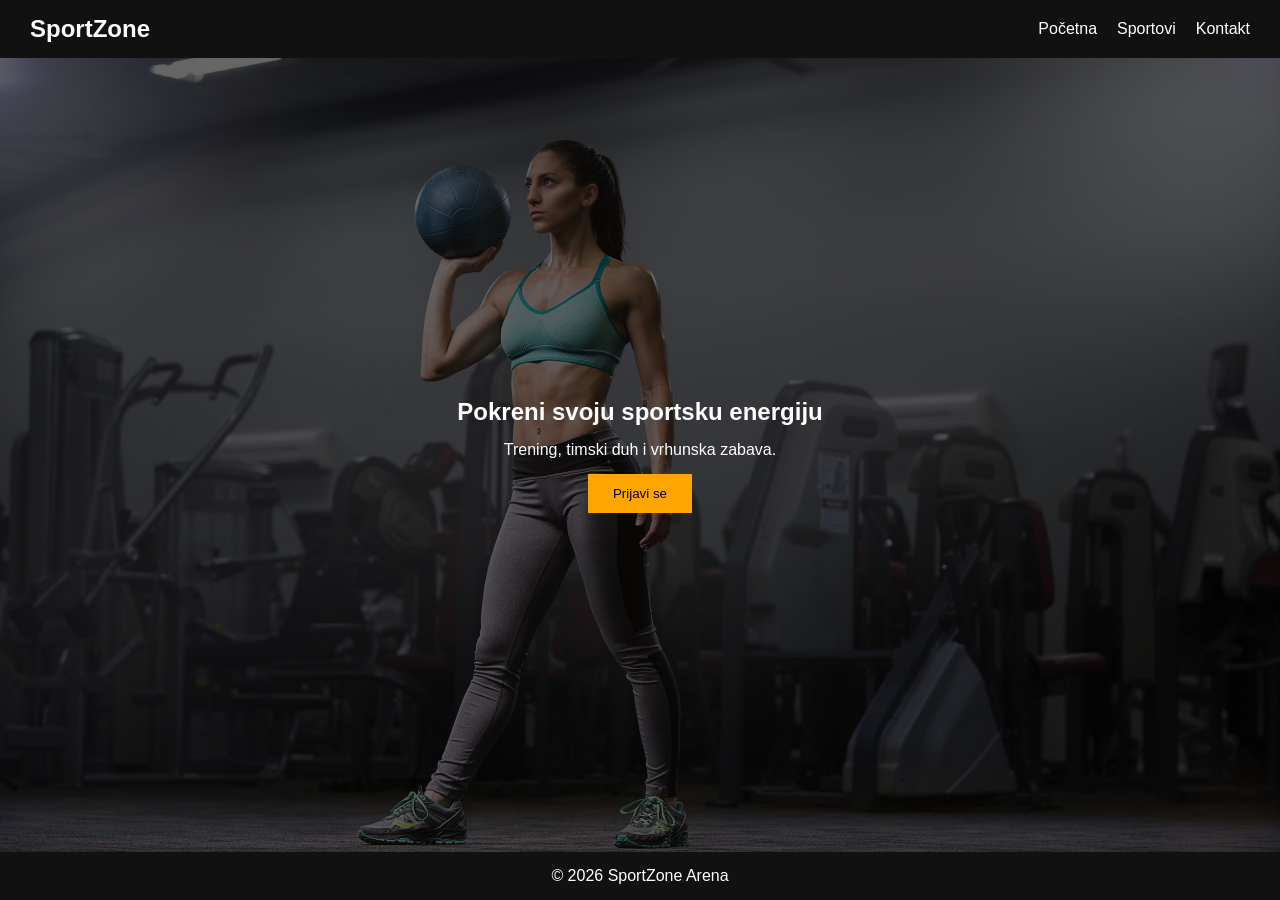
<file: index.html>
<!DOCTYPE html>
<html lang="sr">

<head>
    <meta charset="UTF-8">
    <meta name="viewport" content="width=device-width, initial-scale=1.0">
    <title>SportZone Arena</title>
    <link rel="stylesheet" href="style.css">
</head>

<body>
    <!-- NAV -->
    <nav>
        <h1>SportZone</h1>
        <ul>
            <li><a href="index.html">Početna</a></li>
            <li><a href="usluge.html">Sportovi</a></li>
            <li><a href="kontakt.html">Kontakt</a></li>
        </ul>
    </nav>

    <main>
        <!-- HERO -->
        <header>
            <div class="overlay">
                <h2>Pokreni svoju sportsku energiju</h2>
                <p>Trening, timski duh i vrhunska zabava.</p>
                <button id="openForm">Prijavi se</button>
            </div>
        </header>
    </main>

    <div id="modal" class="modal">
        <div class="modal-content">

            <span id="closeModal">&times;</span>

            <h2>Registracija</h2>

            <form>
                <input type="text" placeholder="Ime i prezime" required>
                <input type="email" placeholder="Email adresa" required>
                <button type="submit">Pošalji</button>
            </form>

        </div>
    </div>

    <div id="sidebar" class="sidebar">

        <span id="closeSidebar">&times;</span>

        <h2>Registracija</h2>

        <form>
            <input type="text" placeholder="Ime i prezime" required>
            <input type="email" placeholder="Email adresa" required>
            <button type="submit">Pošalji</button>
        </form>

    </div>

    <!-- FOOTER -->
    <footer>
        <p>© 2026 SportZone Arena</p>
    </footer>

    <script>        
        const openBtn = document.getElementById("openForm");
        const sidebar = document.getElementById("sidebar");
        const closeBtn = document.getElementById("closeSidebar");

        // otvori sidebar
        openBtn.onclick = function () {
            sidebar.classList.add("active");
        }

        // zatvori sidebar
        closeBtn.onclick = function () {
            sidebar.classList.remove("active");
        }
    </script>
</body>

</html>
</file>
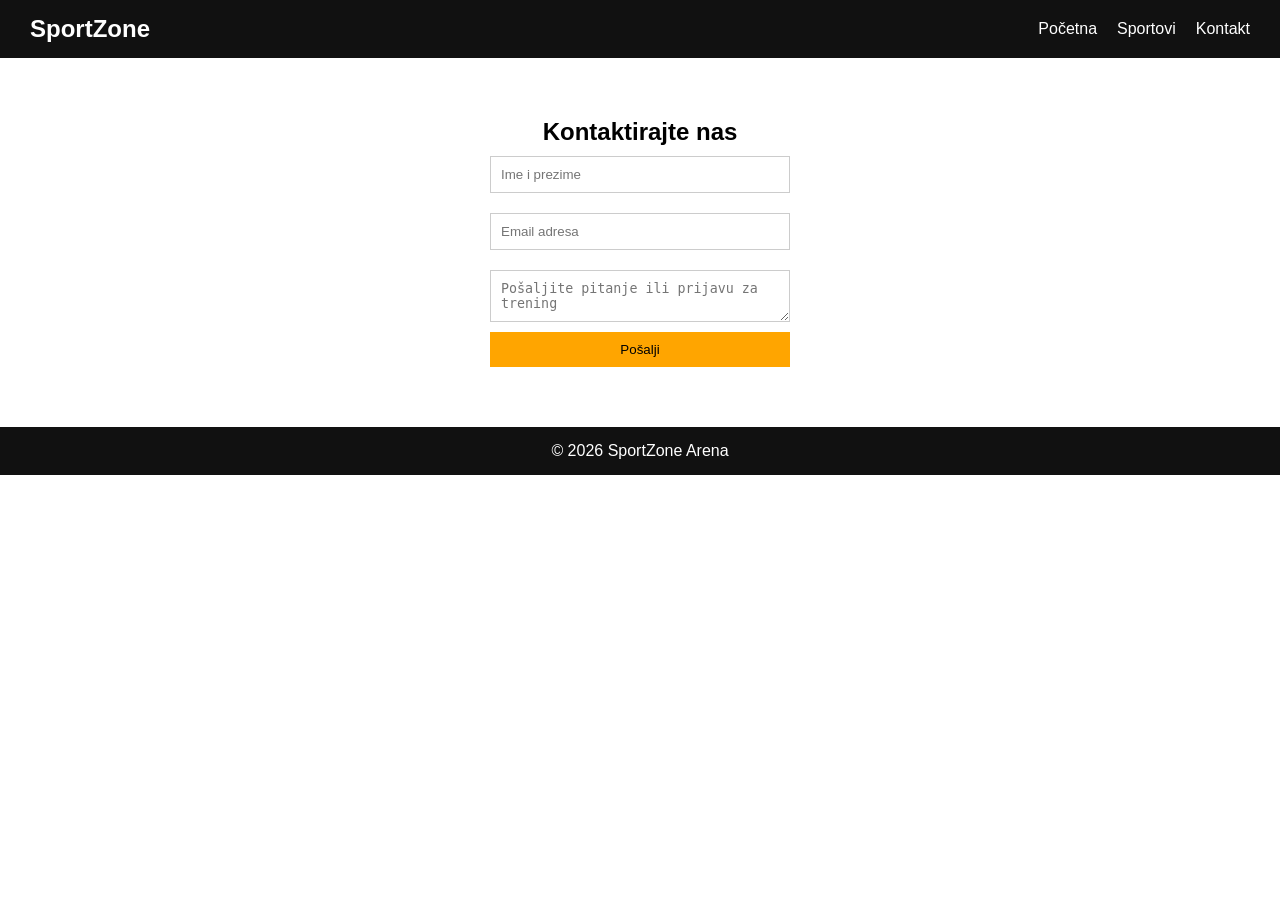
<file: kontakt.html>
<!DOCTYPE html>
<html lang="sr">

<head>
    <meta charset="UTF-8">
    <meta name="viewport" content="width=device-width, initial-scale=1.0">
    <title>SportZone Arena</title>
    <link rel="stylesheet" href="style.css">    
</head>

<body>

    <!-- NAV -->
    <nav>
        <h1>SportZone</h1>
        <ul>
            <li><a href="index.html">Početna</a></li>
            <li><a href="usluge.html">Sportovi</a></li>
            <li><a href="kontakt.html">Kontakt</a></li>
        </ul>
    </nav>
    
    <!-- KONTAKT -->
    <section id="kontakt">
        <h2>Kontaktirajte nas</h2>

        <form>
            <input type="text" placeholder="Ime i prezime" required>
            <input type="email" placeholder="Email adresa" required>
            <textarea placeholder="Pošaljite pitanje ili prijavu za trening"></textarea>
            <button type="submit">Pošalji</button>
        </form>
    </section>

    <!-- FOOTER -->
    <footer>
        <p>© 2026 SportZone Arena</p>
    </footer>

</body>

</html>
</file>
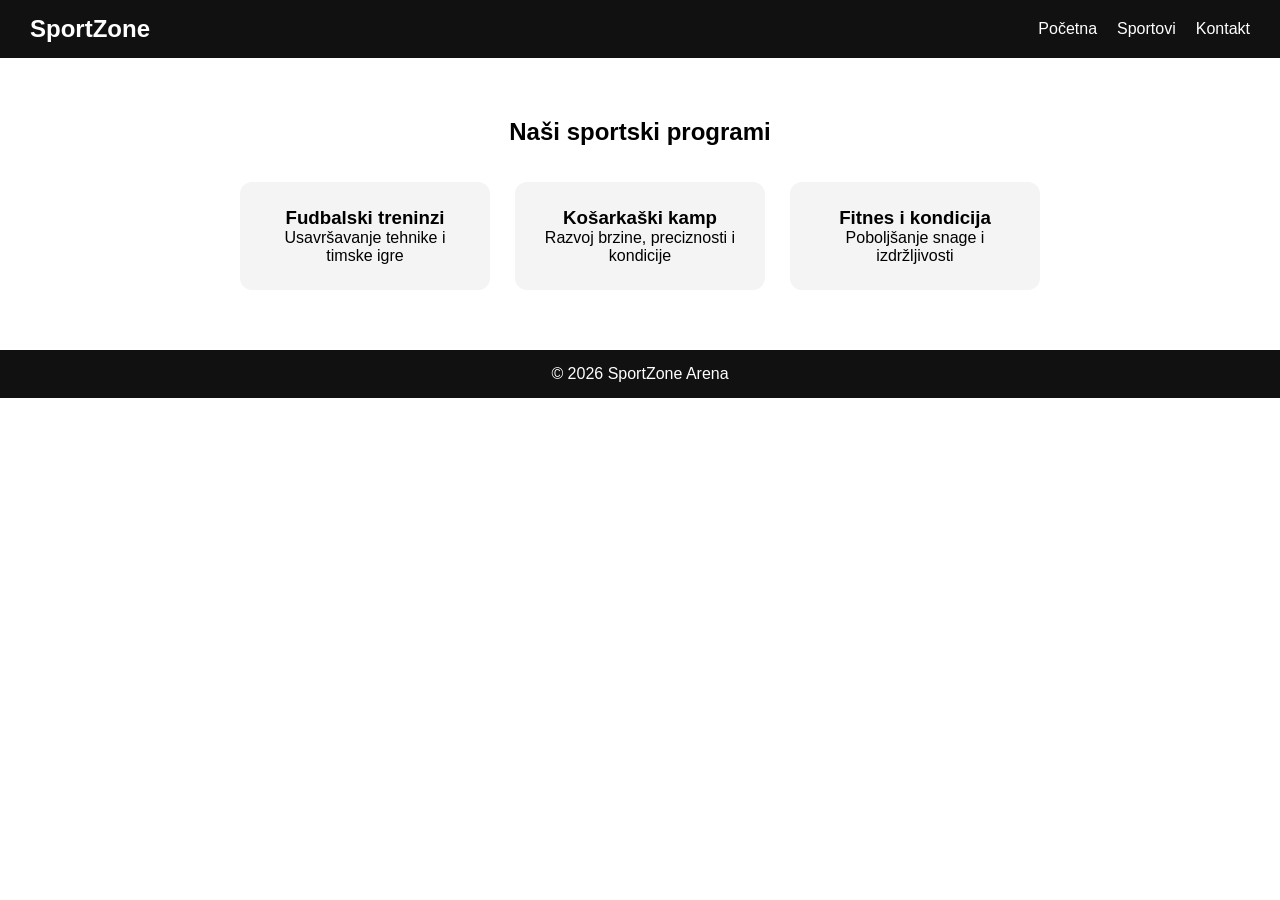
<file: usluge.html>
<!DOCTYPE html>
<html lang="sr">

<head>
    <meta charset="UTF-8">
    <meta name="viewport" content="width=device-width, initial-scale=1.0">
    <title>SportZone Arena</title>
    <link rel="stylesheet" href="style.css">
</head>

<body>

    <!-- NAV -->
    <nav>
        <h1>SportZone</h1>
        <ul>
            <li><a href="index.html">Početna</a></li>
            <li><a href="usluge.html">Sportovi</a></li>
            <li><a href="kontakt.html">Kontakt</a></li>
        </ul>
    </nav>
    
    <!-- USLUGE -->
    <section id="usluge">
        <h2>Naši sportski programi</h2>
        <br><br>

        <div class="cards">
            <div class="card">
                <h3>Fudbalski treninzi</h3>
                <p>Usavršavanje tehnike i timske igre</p>
            </div>

            <div class="card">
                <h3>Košarkaški kamp</h3>
                <p>Razvoj brzine, preciznosti i kondicije</p>
            </div>

            <div class="card">
                <h3>Fitnes i kondicija</h3>
                <p>Poboljšanje snage i izdržljivosti</p>
            </div>
        </div>
    </section>   

    <!-- FOOTER -->
    <footer>
        <p>© 2026 SportZone Arena</p>
    </footer>

</body>

</html>
</file>
<file: style.css>
/* RESET */
* {
    margin: 0;
    padding: 0;
    box-sizing: border-box;
}

/* OSNOVA */
body {
    font-family: 'Segoe UI', Tahoma, Geneva, Verdana, sans-serif;

    display: flex;
    flex-direction: column;
    min-height: 100vh;
}

/* MAIN */
main {
    flex: 1;
    display: flex;
    flex-direction: column;
}

/* NAV */
nav {
    display: flex;
    justify-content: space-between;
    align-items: center;
    background: #111111;
    color: white;
    padding: 15px 30px;
}

nav ul {
    list-style: none;
    display: flex;
    gap: 20px;
}

nav a {
    color: white;
    text-decoration: none;
    transition: 0.3s;
}

nav a:hover {
    color: orange;
}

/* HERO (background slika) */
header {
    flex: 1;
    background: url('sport2.jpg') no-repeat center/cover;
    position: relative;
}

/* OVERLAY */
.overlay {
    position: absolute;
    top: 0;
    left: 0;
    right: 0;
    bottom: 0;

    background: rgba(0, 0, 0, 0.6);

    display: flex;
    flex-direction: column;
    justify-content: center;
    align-items: center;
    gap: 15px;

    color: white;
    text-align: center;
}

/* HERO dugme */
.overlay button {
    padding: 12px 25px;
    background: orange;
    border: none;
    cursor: pointer;
    transition: 0.3s;
}

.overlay button:hover {
    background: darkorange;
    transform: scale(1.05);
}

/* SEKCIJE */
section {
    padding: 60px 20px;
    text-align: center;
}

/* KARTICE */
.cards {
    display: flex;
    justify-content: center;
    gap: 25px;
    flex-wrap: wrap;
}

.card {
    background: #f4f4f4;
    padding: 25px;
    width: 250px;
    border-radius: 12px;
    transition: 0.3s;
}

.card:hover {
    transform: translateY(-10px);
    box-shadow: 0 10px 20px rgba(0,0,0,0.2);
}

/* FORMA */
form {
    display: flex;
    flex-direction: column;
    max-width: 300px;
    margin: auto;
}

input, textarea {
    margin: 10px 0;
    padding: 10px;
    border: 1px solid #ccc;
}

form button {
    background: orange;
    border: none;
    padding: 10px;
    cursor: pointer;
}

form button:hover {
    background: darkorange;
}

/* FOOTER */
footer {
    background: #111;
    color: white;
    text-align: center;
    padding: 15px;
}

/* MODAL POZADINA */
.modal {
    display: none;
    position: fixed;
    top: 0;
    left: 0;
    right: 0;
    bottom: 0;

    background: rgba(0,0,0,0.7);

    justify-content: center;
    align-items: center;
}

/* SADRŽAJ MODALA */
.modal-content {
    background: white;
    padding: 30px;
    border-radius: 10px;
    width: 300px;
    text-align: center;
    position: relative;
}

/* X dugme */
#closeModal {
    position: absolute;
    top: 10px;
    right: 15px;
    cursor: pointer;
    font-size: 20px;
}

/* SIDEBAR */
.sidebar {
    position: fixed;
    top: 0;
    right: -320px; /* sakriven */
    width: 300px;
    height: 100%;

    background: black;
    color: white;
    box-shadow: -5px 0 15px rgba(0,0,0,0.3);

    padding: 20px;
    transition: 0.4s;

    display: flex;
    flex-direction: column;
    gap: 15px;
}

/* kada je otvoren */
.sidebar.active {
    right: 0;
}

/* X dugme */
#closeSidebar {
    align-self: flex-end;
    cursor: pointer;
    font-size: 22px;
}

/* forma unutra */
.sidebar form {
    display: flex;
    flex-direction: column;
}

.sidebar input {
    margin: 10px 0;
    padding: 10px;
}

.sidebar button {
    background: orange;
    border: none;
    padding: 10px;
    cursor: pointer;
}

.sidebar button:hover {
    background: darkorange;
}

/* 📱 RESPONSIVE */
@media (max-width: 768px) {

    nav {
        flex-direction: column;
        gap: 10px;
    }

    .cards {
        flex-direction: column;
        align-items: center;
    }
}
</file>
